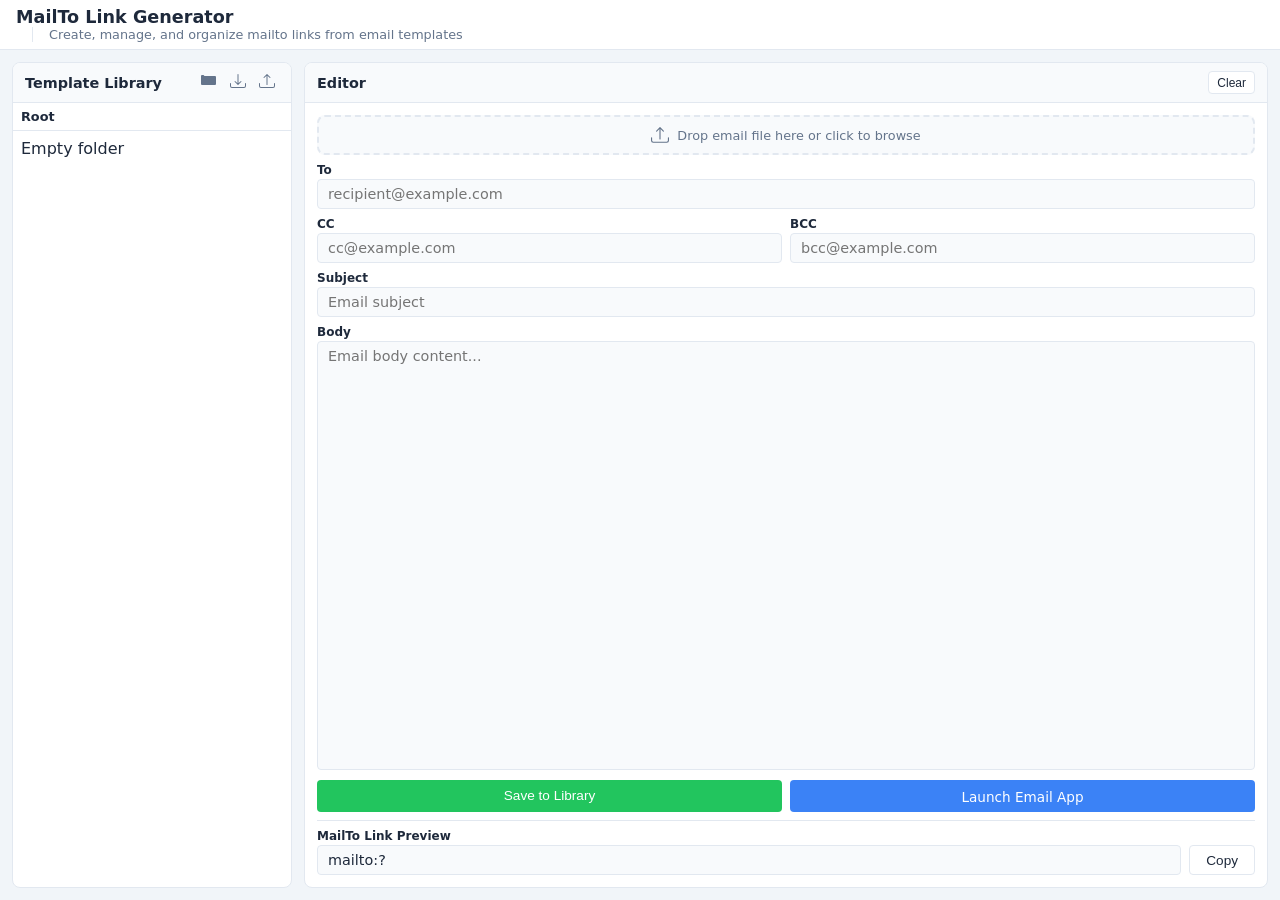
<file: index.html>
<!DOCTYPE html>
<html lang="en">
<head>
    <meta charset="UTF-8">
    <meta name="viewport" content="width=device-width, initial-scale=1.0">
    <title>MailTo Link Generator</title>
    <link rel="stylesheet" href="css/style.css">
    <script src="js/mailto.js" defer></script>
    <script type="module" src="js/msgreader.js" defer></script>
</head>
<body>
    <header class="app-header">
        <div class="header-content">
            <h1>MailTo Link Generator</h1>
            <p class="subtitle">Create, manage, and organize mailto links from email templates</p>
        </div>
    </header>

    <div class="app-container">
        <!-- Library Panel -->
        <aside class="library-panel">
            <div class="panel-header">
                <h2>Template Library</h2>
                <div class="header-actions">
                    <button id="btn-new-folder" class="icon-btn" title="New Folder">
                        <svg xmlns="http://www.w3.org/2000/svg" width="16" height="16" fill="currentColor" viewBox="0 0 16 16"><path d="M.5 3l.5.5V11a1 1 0 0 0 1 1h12a1 1 0 0 0 1-1V4a1 1 0 0 0-1-1H3.5L2.5 2H1a1 1 0 0 0-1 1v8a1 1 0 0 0 1 1h.5V3zM1 4v7h13V4H1z"/><path d="M8 5.5a.5.5 0 0 1 .5.5v1.5H10a.5.5 0 0 1 0 1H8.5V10a.5.5 0 0 1-1 0V8.5H6a.5.5 0 0 1 0-1h1.5V6a.5.5 0 0 1 .5-.5z"/></svg>
                    </button>
                    <button id="btn-import-csv" class="icon-btn" title="Import CSV">
                        <svg xmlns="http://www.w3.org/2000/svg" width="16" height="16" fill="currentColor" viewBox="0 0 16 16"><path d="M.5 9.9a.5.5 0 0 1 .5.5v2.5a1 1 0 0 0 1 1h12a1 1 0 0 0 1-1v-2.5a.5.5 0 0 1 1 0v2.5a2 2 0 0 1-2 2H2a2 2 0 0 1-2-2v-2.5a.5.5 0 0 1 .5-.5z"/><path d="M7.646 11.854a.5.5 0 0 0 .708 0l3-3a.5.5 0 0 0-.708-.708L8.5 10.293V1.5a.5.5 0 0 0-1 0v8.793L5.354 8.146a.5.5 0 1 0-.708.708l3 3z"/></svg>
                    </button>
                    <button id="btn-export-csv" class="icon-btn" title="Export CSV">
                        <svg xmlns="http://www.w3.org/2000/svg" width="16" height="16" fill="currentColor" viewBox="0 0 16 16"><path d="M.5 9.9a.5.5 0 0 1 .5.5v2.5a1 1 0 0 0 1 1h12a1 1 0 0 0 1-1v-2.5a.5.5 0 0 1 1 0v2.5a2 2 0 0 1-2 2H2a2 2 0 0 1-2-2v-2.5a.5.5 0 0 1 .5-.5z"/><path d="M7.646 1.146a.5.5 0 0 1 .708 0l3 3a.5.5 0 0 1-.708.708L8.5 2.707V11.5a.5.5 0 0 1-1 0V2.707L5.354 4.854a.5.5 0 1 1-.708-.708l3-3z"/></svg>
                    </button>
                </div>
            </div>
            <div id="breadcrumb-container" class="breadcrumb-container"></div>
            <div id="tree-list-container" class="tree-list-container"></div>
        </aside>

        <!-- Editor Panel -->
        <main class="editor-panel">
            <div class="panel-header">
                <h2>Editor</h2>
                <button id="btn-clear-all" class="btn-secondary btn-sm">Clear</button>
            </div>

            <div class="editor-content">
                <!-- Compact Upload Zone -->
                <div id="upload-wrapper" class="upload-zone">
                    <input type="file" id="msg-upload" accept=".msg,.oft,.eml,.email" hidden>
                    <svg xmlns="http://www.w3.org/2000/svg" width="32" height="32" fill="currentColor" viewBox="0 0 16 16"><path d="M.5 9.9a.5.5 0 0 1 .5.5v2.5a1 1 0 0 0 1 1h12a1 1 0 0 0 1-1v-2.5a.5.5 0 0 1 1 0v2.5a2 2 0 0 1-2 2H2a2 2 0 0 1-2-2v-2.5a.5.5 0 0 1 .5-.5z"/><path d="M7.646 1.146a.5.5 0 0 1 .708 0l3 3a.5.5 0 0 1-.708.708L8.5 2.707V11.5a.5.5 0 0 1-1 0V2.707L5.354 4.854a.5.5 0 1 1-.708-.708l3-3z"/></svg>
                    <p>Drop email file here or click to browse</p>
                </div>

                <!-- Input Fields -->
                <div class="form-group">
                    <label for="result-to">To</label>
                    <input type="text" id="result-to" class="form-input" placeholder="recipient@example.com">
                </div>

                <div class="form-row">
                    <div class="form-group">
                        <label for="result-cc">CC</label>
                        <input type="text" id="result-cc" class="form-input" placeholder="cc@example.com">
                    </div>
                    <div class="form-group">
                        <label for="result-bcc">BCC</label>
                        <input type="text" id="result-bcc" class="form-input" placeholder="bcc@example.com">
                    </div>
                </div>

                <div class="form-group">
                    <label for="result-subject">Subject</label>
                    <input type="text" id="result-subject" class="form-input" placeholder="Email subject">
                </div>

                <div class="form-group form-group-grow">
                    <label for="result-body">Body</label>
                    <textarea id="result-body" class="form-textarea" placeholder="Email body content..."></textarea>
                </div>

                <!-- Action Buttons -->
                <div class="button-group">
                    <button id="btn-save-to-library" class="btn-success">Save to Library</button>
                    <a href="#" id="result-link" target="_blank" class="btn-primary btn-block" style="margin-top:0; text-align:center; padding-top:0.5rem; text-decoration:none;">Launch Email App</a>
                </div>

                <!-- Live Preview Section (Always Visible) -->
                <div id="output-wrapper" class="output-section">
                    <div class="form-group">
                        <label for="result-mailto">MailTo Link Preview</label>
                        <div class="input-with-button">
                            <input type="text" id="result-mailto" class="form-input" readonly>
                            <button id="copy-mailto-btn" class="btn-secondary">Copy</button>
                        </div>
                    </div>
                </div>
            </div>
        </main>
    </div>

    <!-- Modal -->
    <div id="modal-overlay" class="modal-overlay">
        <div class="modal-content">
            <div id="modal-body"></div>
        </div>
    </div>

    <!-- Toast -->
    <div id="toast" class="toast"></div>
</body>
</html>
</file>
<file: css/style.css>
:root {
    /* Colors */
    --bg-app: #f1f5f9;
    --bg-panel: #ffffff;
    --border-color: #e2e8f0;
    --text-primary: #1e293b;
    --text-secondary: #64748b;
    
    --primary: #3b82f6;
    --primary-hover: #2563eb;
    --danger: #ef4444;
    --danger-hover: #dc2626;
    --success: #22c55e;
    --success-hover: #16a34a;

    --input-bg: #f8fafc;
    --focus-ring: rgba(59, 130, 246, 0.5);
    --folder-color: #eab308;

    /* Spacing - Tightened for better fit */
    --spacing-xs: 0.25rem;
    --spacing-sm: 0.5rem;
    --spacing-md: 0.75rem;
    --spacing-lg: 1rem;

    /* Dimensions */
    --radius-sm: 4px;
    --radius-md: 8px;
    --header-height: 50px;
    --library-width: 280px;
}

/* Dark Mode Overrides */
@media (prefers-color-scheme: dark) {
    :root {
        --bg-app: #111827;
        --bg-panel: #1f2937;
        --border-color: #374151;
        --text-primary: #f9fafb;
        --text-secondary: #9ca3af;
        
        --primary: #60a5fa;
        --primary-hover: #3b82f6;
        --danger: #f87171;
        --danger-hover: #ef4444;
        --success: #4ade80;
        --success-hover: #22c55e;

        --input-bg: #374151;
        --focus-ring: rgba(96, 165, 250, 0.5);
        --folder-color: #fbbf24;
    }
}

* { box-sizing: border-box; }

body {
    margin: 0;
    font-family: system-ui, -apple-system, sans-serif;
    background-color: var(--bg-app);
    color: var(--text-primary);
    height: 100vh;
    display: flex;
    flex-direction: column;
    overflow: hidden; /* Crucial: Prevents body scrolling */
}

/* Header */
.app-header {
    height: var(--header-height);
    background: var(--bg-panel);
    border-bottom: 1px solid var(--border-color);
    padding: 0 var(--spacing-lg);
    display: flex;
    align-items: center;
    flex-shrink: 0;
}

.header-content h1 { margin: 0; font-size: 1.1rem; font-weight: 600; }
.subtitle { margin: 0 0 0 1rem; font-size: 0.8rem; color: var(--text-secondary); border-left: 1px solid var(--border-color); padding-left: 1rem; }

/* Main Container */
.app-container {
    display: flex;
    flex: 1;
    overflow: hidden;
    gap: var(--spacing-md);
    padding: var(--spacing-md);
    max-width: 100%;
    margin: 0;
    width: 100%;
}

/* Panels */
.library-panel, .editor-panel {
    background: var(--bg-panel);
    border-radius: var(--radius-md);
    border: 1px solid var(--border-color);
    display: flex;
    flex-direction: column;
    overflow: hidden;
}

.library-panel {
    width: var(--library-width);
    flex-shrink: 0;
}

.editor-panel {
    flex: 1;
    min-width: 0;
}

/* Panel Headers */
.panel-header {
    padding: var(--spacing-sm) var(--spacing-md);
    border-bottom: 1px solid var(--border-color);
    display: flex;
    justify-content: space-between;
    align-items: center;
    background: var(--input-bg);
    height: 40px;
    flex-shrink: 0;
}

.panel-header h2 { margin: 0; font-size: 0.9rem; font-weight: 600; }

/* Content Areas */
.tree-list-container {
    padding: var(--spacing-sm);
    overflow-y: auto;
    flex: 1;
}

/* Editor Content - The Flexbox Magic */
.editor-content {
    padding: var(--spacing-md);
    display: flex;
    flex-direction: column;
    height: 100%;
    overflow: hidden; /* Hide outer scroll, let elements handle themselves */
    gap: var(--spacing-sm);
}

/* Upload Zone - More Compact */
.upload-zone {
    border: 2px dashed var(--border-color);
    border-radius: var(--radius-md);
    padding: 0.5rem;
    text-align: center;
    cursor: pointer;
    transition: border-color 0.2s;
    background: var(--input-bg);
    color: var(--text-secondary);
    display: flex;
    align-items: center;
    justify-content: center;
    gap: var(--spacing-sm);
    height: 40px; /* Fixed compact height */
    flex-shrink: 0;
}
.upload-zone svg { width: 18px; height: 18px; }
.upload-zone p { margin: 0; font-size: 0.8rem; font-weight: 500; }
.upload-zone:hover { border-color: var(--primary); color: var(--primary); }
.upload-hint { display: none; } /* Hidden to save space */

/* Inputs */
.form-group { margin-bottom: 0; flex-shrink: 0; } /* Remove bottom margins in flex gap layout */
.form-row { display: flex; gap: var(--spacing-sm); flex-shrink: 0; }
.form-row .form-group { flex: 1; }

label { display: block; font-size: 0.75rem; font-weight: 600; margin-bottom: 2px; }

.form-input, .form-textarea {
    width: 100%; padding: 6px 10px;
    border: 1px solid var(--border-color);
    border-radius: var(--radius-sm);
    background: var(--input-bg);
    font-family: inherit;
    font-size: 0.9rem;
    color: var(--text-primary);
}

.form-input:focus, .form-textarea:focus {
    outline: none; border-color: var(--primary); box-shadow: 0 0 0 2px var(--focus-ring);
}

/* Growing Body Field */
.form-group-grow {
    display: flex;
    flex-direction: column;
    flex: 1; /* This makes it fill all remaining vertical space */
    min-height: 100px; /* Minimum usable height */
    overflow: hidden; /* Contains the textarea */
}

.form-group-grow textarea {
    flex: 1; /* Fill parent */
    resize: none; /* Disable drag resize */
    height: 100%;
}

/* Action Buttons */
.button-group {
    display: grid;
    grid-template-columns: 1fr 1fr;
    gap: var(--spacing-sm);
    flex-shrink: 0;
    padding-top: 2px;
}

/* Output Section */
.output-section {
    margin-top: 0;
    padding-top: var(--spacing-sm);
    border-top: 1px solid var(--border-color);
    flex-shrink: 0;
    display: flex;
    flex-direction: column;
    gap: var(--spacing-sm);
    transition: all 0.3s ease;
}

.input-with-button { display: flex; gap: var(--spacing-sm); }
.hidden { display: none !important; }

/* Library Tree Items */
.list-item {
    display: flex;
    align-items: center;
    padding: 6px var(--spacing-sm);
    border-bottom: 1px solid var(--border-color);
    cursor: pointer;
    transition: background 0.15s;
}
.list-item:hover { background-color: var(--bg-app); }
.item-icon { margin-right: var(--spacing-sm); color: var(--text-secondary); display: flex; }
.item-icon.folder { color: var(--folder-color); }
.item-name { flex: 1; white-space: nowrap; overflow: hidden; text-overflow: ellipsis; font-size: 0.85rem; }
.item-actions { display: flex; gap: 2px; opacity: 0; transition: opacity 0.2s; }
.list-item:hover .item-actions { opacity: 1; }

/* Buttons */
.icon-btn, .action-btn {
    background: none; border: none; cursor: pointer;
    color: var(--text-secondary); padding: 4px; border-radius: 4px;
}
.icon-btn:hover, .action-btn:hover { background-color: var(--border-color); color: var(--text-primary); }

.btn-primary, .btn-secondary, .btn-success, .btn-danger {
    padding: 0.4rem 1rem; border-radius: var(--radius-sm); font-size: 0.85rem; font-weight: 500;
    border: 1px solid transparent; cursor: pointer; transition: all 0.2s;
}

.btn-primary { background: var(--primary); color: white; }
.btn-primary:hover { filter: brightness(110%); }
.btn-secondary { background: var(--bg-panel); border-color: var(--border-color); color: var(--text-primary); }
.btn-secondary:hover { background: var(--input-bg); }
.btn-success { background: var(--success); color: white; }
.btn-success:hover { filter: brightness(110%); }
.btn-danger { background: var(--danger); color: white; }
.btn-danger:hover { filter: brightness(90%); }
.btn-sm { padding: 0.2rem 0.5rem; font-size: 0.75rem; }
.btn-block { display: block; width: 100%; text-align: center; text-decoration: none; }

/* Breadcrumbs */
.breadcrumb-container {
    padding: 6px var(--spacing-sm);
    border-bottom: 1px solid var(--border-color);
    font-size: 0.8rem; color: var(--text-secondary);
    flex-shrink: 0;
}
.breadcrumb-link { color: var(--primary); text-decoration: none; cursor: pointer; }
.breadcrumb-link:hover { text-decoration: underline; }
.breadcrumb-sep { margin: 0 4px; }
.breadcrumb-current { font-weight: 600; color: var(--text-primary); }

/* Modal & Toast */
.modal-overlay {
    position: fixed; top: 0; left: 0; right: 0; bottom: 0;
    background: rgba(0,0,0,0.6); display: none;
    align-items: center; justify-content: center; z-index: 1000;
    backdrop-filter: blur(2px);
}
.modal-overlay.show { display: flex; }
.modal-content {
    background: var(--bg-panel); padding: var(--spacing-lg);
    border-radius: var(--radius-md); width: 90%; max-width: 400px;
    box-shadow: 0 10px 25px rgba(0,0,0,0.2);
    border: 1px solid var(--border-color);
    color: var(--text-primary);
}
.modal-content h3 { margin-top: 0; color: var(--text-primary); }
.modal-actions { display: flex; justify-content: flex-end; gap: var(--spacing-sm); margin-top: var(--spacing-lg); }

.toast {
    position: fixed; bottom: 20px; left: 50%; transform: translateX(-50%) translateY(100px);
    background: #334155; color: white; padding: 10px 20px; border-radius: 50px;
    font-size: 0.85rem; opacity: 0; transition: all 0.3s cubic-bezier(0.68, -0.55, 0.27, 1.55);
    box-shadow: 0 4px 12px rgba(0,0,0,0.15);
    z-index: 2000;
}
.toast.show { transform: translateX(-50%) translateY(0); opacity: 1; }

/* Responsive */
@media (max-width: 768px) {
    .app-container { flex-direction: column; height: auto; overflow: visible; }
    .library-panel { width: 100%; height: 300px; }
    .editor-panel { height: auto; min-height: 600px; }
    body { height: auto; overflow-y: auto; }
    .editor-content { height: auto; }
    .form-group-grow { min-height: 200px; } /* Restore min-height for scrolling mobile */
}
</file>
